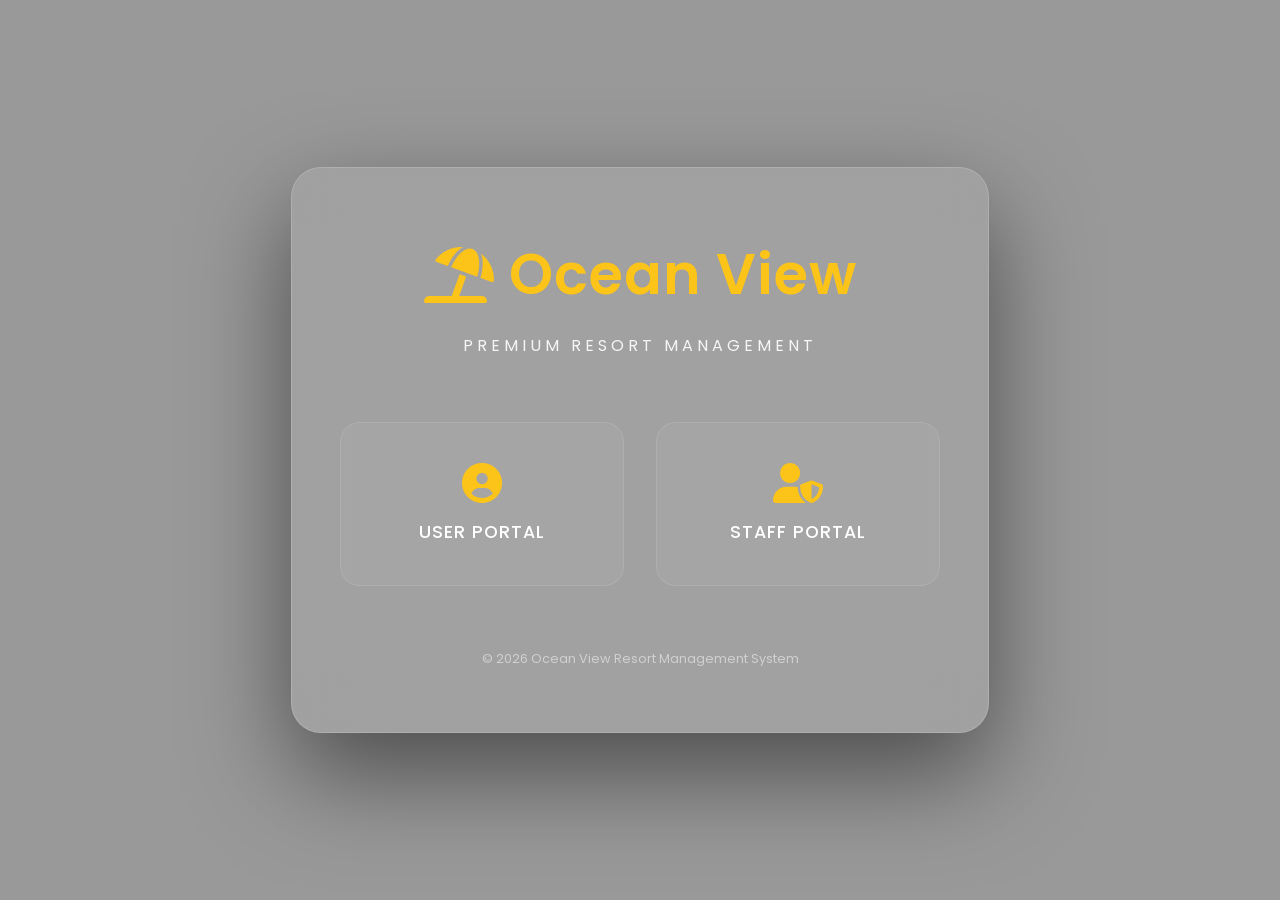
<file: index.html>
<!DOCTYPE html>
<html lang="en">

<head>
    <meta charset="UTF-8">
    <meta name="viewport" content="width=device-width, initial-scale=1.0">
    <title>Gateway - Ocean View Resort</title>
    <link href="https://fonts.googleapis.com/css2?family=Poppins:wght@300;400;500;600&display=swap" rel="stylesheet">
    <link rel="stylesheet" href="https://cdnjs.cloudflare.com/ajax/libs/font-awesome/6.0.0/css/all.min.css">
    <style>
        :root {
            --primary-yellow: #fcc419;
            --glass-bg: rgba(255, 255, 255, 0.08);
            --text-white: #ffffff;
        }

        body {
            margin: 0;
            padding: 0;
            font-family: 'Poppins', sans-serif;
            background: linear-gradient(rgba(0, 0, 0, 0.4), rgba(0, 0, 0, 0.4)),
                url('https://images.unsplash.com/photo-1542314831-068cd1dbfeeb?auto=format&fit=crop&w=1920&q=80');
            background-size: cover;
            background-position: center;
            height: 100vh;
            display: flex;
            align-items: center;
            justify-content: center;
            overflow: hidden;
        }

        .gateway-card {
            background: var(--glass-bg);
            backdrop-filter: blur(25px);
            -webkit-backdrop-filter: blur(25px);
            padding: 4rem 3rem;
            width: 100%;
            max-width: 600px;
            border-radius: 30px;
            border: 1px solid rgba(255, 255, 255, 0.15);
            box-shadow: 0 40px 100px rgba(0, 0, 0, 0.5);
            text-align: center;
            animation: fadeIn 1s ease-out;
        }

        @keyframes fadeIn {
            from {
                opacity: 0;
                transform: scale(0.95);
            }

            to {
                opacity: 1;
                transform: scale(1);
            }
        }

        .logo-container {
            display: flex;
            align-items: center;
            justify-content: center;
            gap: 15px;
            margin-bottom: 1rem;
        }

        .logo-container i {
            font-size: 3.5rem;
            color: var(--primary-yellow);
        }

        .logo-container span {
            font-size: 3.5rem;
            font-weight: 600;
            color: var(--primary-yellow);
            letter-spacing: 1px;
        }

        .subtitle {
            font-size: 1rem;
            color: var(--text-white);
            letter-spacing: 4px;
            opacity: 0.9;
            margin-bottom: 4rem;
            text-transform: uppercase;
        }

        .portal-grid {
            display: grid;
            grid-template-columns: 1fr 1fr;
            gap: 2rem;
        }

        .portal-btn {
            display: flex;
            flex-direction: column;
            align-items: center;
            padding: 2.5rem 1.5rem;
            border-radius: 20px;
            text-decoration: none;
            color: white;
            background: rgba(255, 255, 255, 0.05);
            border: 1px solid rgba(255, 255, 255, 0.1);
            transition: all 0.4s cubic-bezier(0.175, 0.885, 0.32, 1.275);
        }

        .portal-btn i {
            font-size: 2.5rem;
            margin-bottom: 1rem;
            color: var(--primary-yellow);
        }

        .portal-btn span {
            font-weight: 500;
            font-size: 1.1rem;
            letter-spacing: 1px;
        }

        .portal-btn:hover {
            transform: translateY(-10px);
            background: rgba(255, 255, 255, 0.12);
            border-color: var(--primary-yellow);
            box-shadow: 0 20px 40px rgba(0, 0, 0, 0.3);
        }

        .footer {
            margin-top: 4rem;
            font-size: 0.8rem;
            color: rgba(255, 255, 255, 0.5);
        }
    </style>
</head>

<body>
    <div class="gateway-card">
        <div class="logo-container">
            <i class="fas fa-umbrella-beach"></i>
            <span>Ocean View</span>
        </div>
        <div class="subtitle">Premium Resort Management</div>

        <div class="portal-grid">
            <a href="user_login.html" class="portal-btn">
                <i class="fas fa-user-circle"></i>
                <span>USER PORTAL</span>
            </a>
            <a href="staff_login.html" class="portal-btn">
                <i class="fas fa-user-shield"></i>
                <span>STAFF PORTAL</span>
            </a>
        </div>

        <div class="footer">
            &copy; 2026 Ocean View Resort Management System
        </div>
    </div>
</body>

</html>
</file>
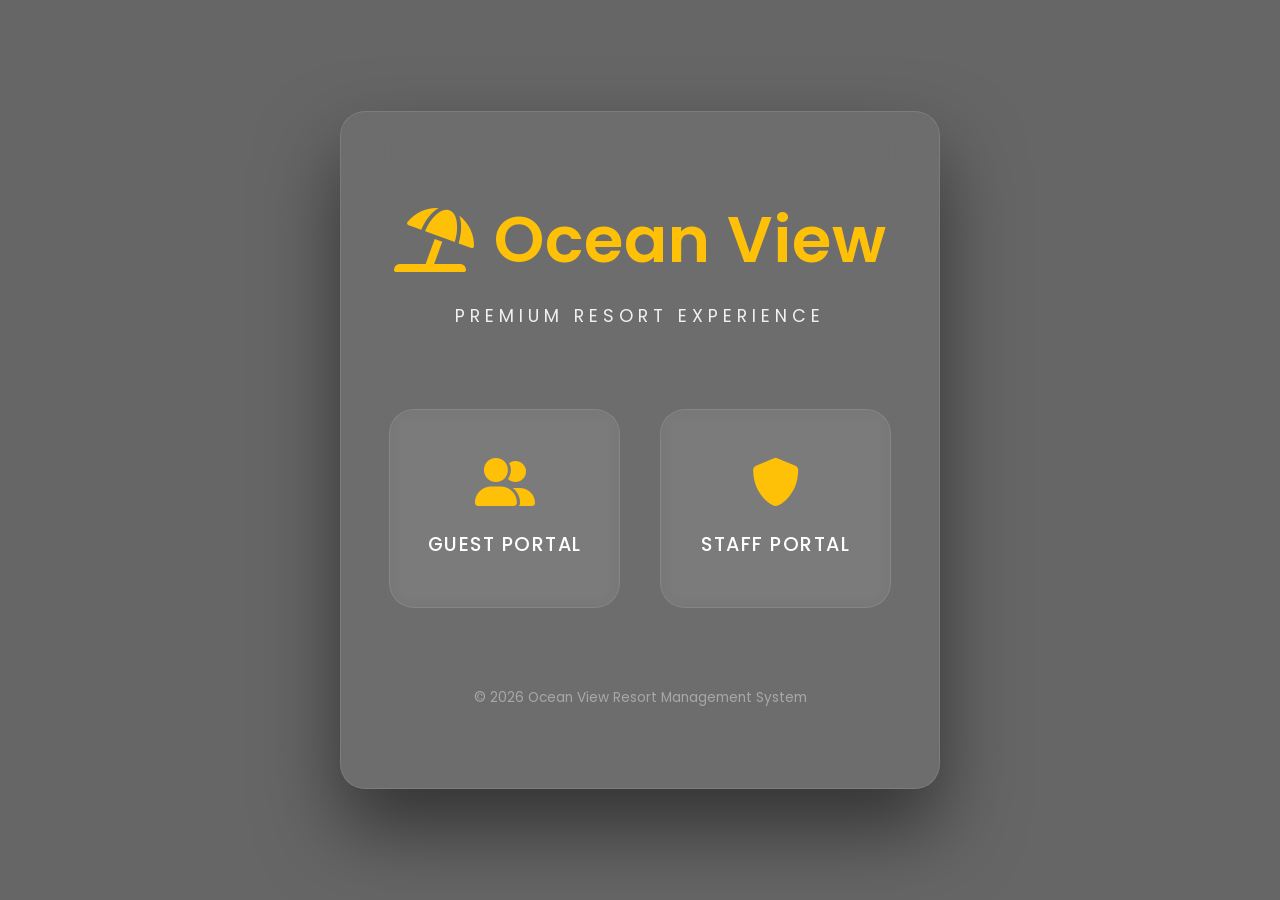
<file: src/main/webapp/index.html>
<!DOCTYPE html>
<html lang="en">

<head>
    <meta charset="UTF-8">
    <meta name="viewport" content="width=device-width, initial-scale=1.0">
    <title>Gateway - Ocean View Resort</title>
    <link href="https://fonts.googleapis.com/css2?family=Poppins:wght@300;400;500;600&display=swap" rel="stylesheet">
    <link rel="stylesheet" href="https://cdnjs.cloudflare.com/ajax/libs/font-awesome/6.0.0/css/all.min.css">
    <link rel="stylesheet" href="css/style.css">
    <style>
        body {
            display: flex;
            align-items: center;
            justify-content: center;
            height: 100vh;
            margin: 0;
            overflow: hidden;
        }

        .gateway-card {
            width: 100%;
            max-width: 600px;
            padding: 5rem 3rem;
            text-align: center;
        }

        .logo-container {
            display: flex;
            align-items: center;
            justify-content: center;
            gap: 20px;
            margin-bottom: 1rem;
        }

        .logo-container i {
            font-size: 4rem;
            color: var(--primary);
        }

        .logo-container span {
            font-size: 4rem;
            font-weight: 600;
            color: var(--primary);
            letter-spacing: 1px;
        }

        .subtitle {
            font-size: 1.1rem;
            color: var(--text-white);
            letter-spacing: 5px;
            opacity: 0.9;
            margin-bottom: 5rem;
            text-transform: uppercase;
        }

        .portal-grid {
            display: grid;
            grid-template-columns: 1fr 1fr;
            gap: 2.5rem;
        }

        .portal-btn {
            display: flex;
            flex-direction: column;
            align-items: center;
            padding: 3rem 1.5rem;
            border-radius: 25px;
            text-decoration: none;
            color: white;
            background: rgba(255, 255, 255, 0.05);
            border: 1px solid rgba(255, 255, 255, 0.1);
            transition: all 0.4s cubic-bezier(0.175, 0.885, 0.32, 1.275);
            backdrop-filter: blur(10px);
        }

        .portal-btn i {
            font-size: 3rem;
            margin-bottom: 1.5rem;
            color: var(--primary);
        }

        .portal-btn span {
            font-weight: 500;
            font-size: 1.2rem;
            letter-spacing: 1.5px;
        }

        .portal-btn:hover {
            transform: translateY(-12px);
            background: rgba(255, 255, 255, 0.1);
            border-color: var(--primary);
            box-shadow: 0 20px 40px rgba(0, 0, 0, 0.4);
        }

        .footer-text {
            margin-top: 5rem;
            font-size: 0.85rem;
            color: rgba(255, 255, 255, 0.4);
        }
    </style>
</head>

<body>
    <div class="glass-card gateway-card">
        <div class="logo-container">
            <i class="fas fa-umbrella-beach"></i>
            <span>Ocean View</span>
        </div>
        <div class="subtitle">PREMIUM RESORT EXPERIENCE</div>

        <div class="portal-grid">
            <a href="user_login.html" class="portal-btn">
                <i class="fas fa-user-friends"></i>
                <span>GUEST PORTAL</span>
            </a>
            <a href="staff_login.html" class="portal-btn">
                <i class="fas fa-shield-alt"></i>
                <span>STAFF PORTAL</span>
            </a>
        </div>

        <div class="footer-text">
            &copy; 2026 Ocean View Resort Management System
        </div>
    </div>
</body>

</html>
</file>
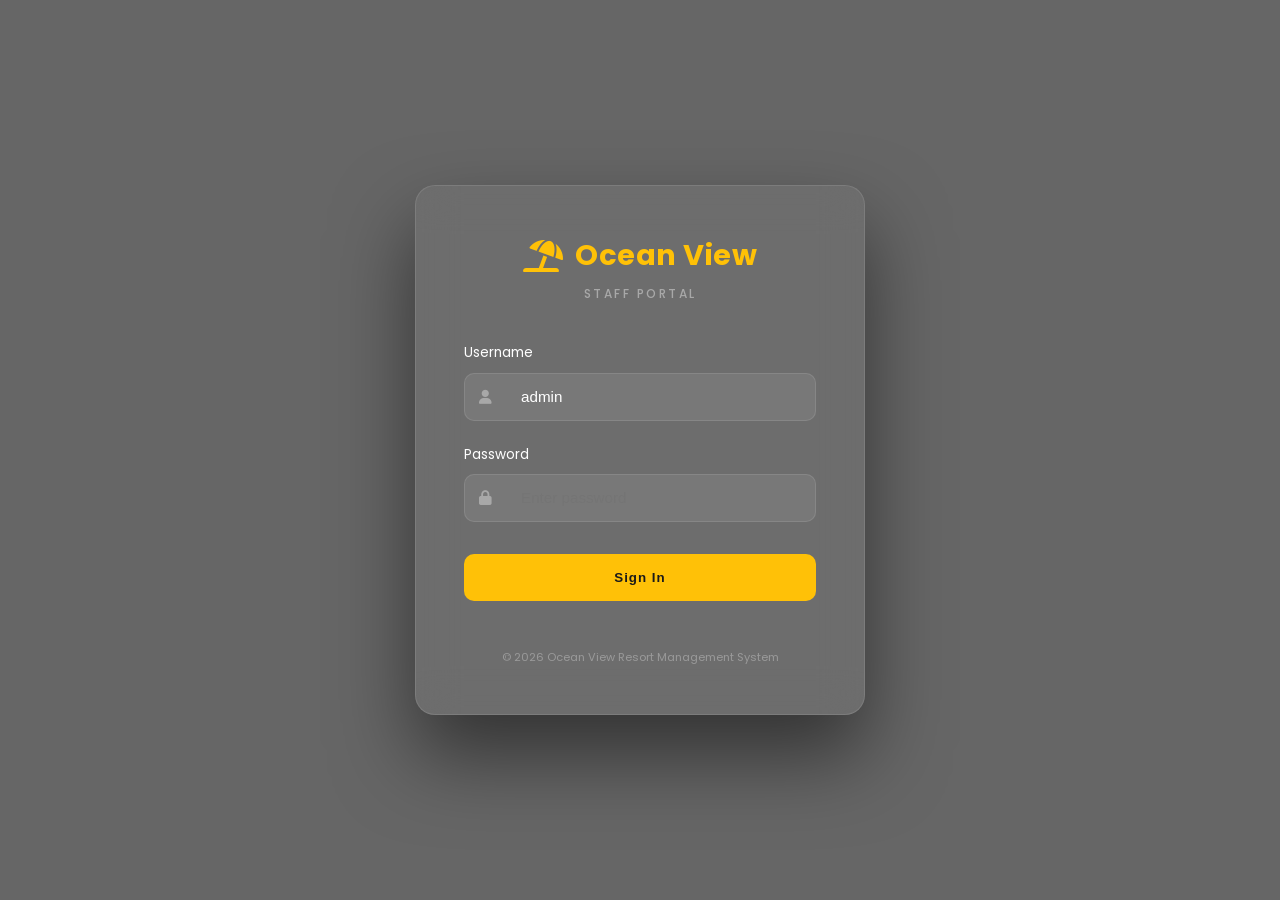
<file: src/main/webapp/login.html>
<!DOCTYPE html>
<html lang="en">

<head>
    <meta charset="UTF-8">
    <meta name="viewport" content="width=device-width, initial-scale=1.0">
    <title>Staff Portal Login - Ocean View Resort</title>
    <link href="https://fonts.googleapis.com/css2?family=Poppins:wght@300;400;500;600&display=swap" rel="stylesheet">
    <link rel="stylesheet" href="https://cdnjs.cloudflare.com/ajax/libs/font-awesome/6.0.0/css/all.min.css">
    <link rel="stylesheet" href="css/style.css">
    <script>window.location.href = 'staff_login.html';</script>
</head>

<body>
    <!-- Redirecting to staff_login.html -->
</body>

</html>
</file>
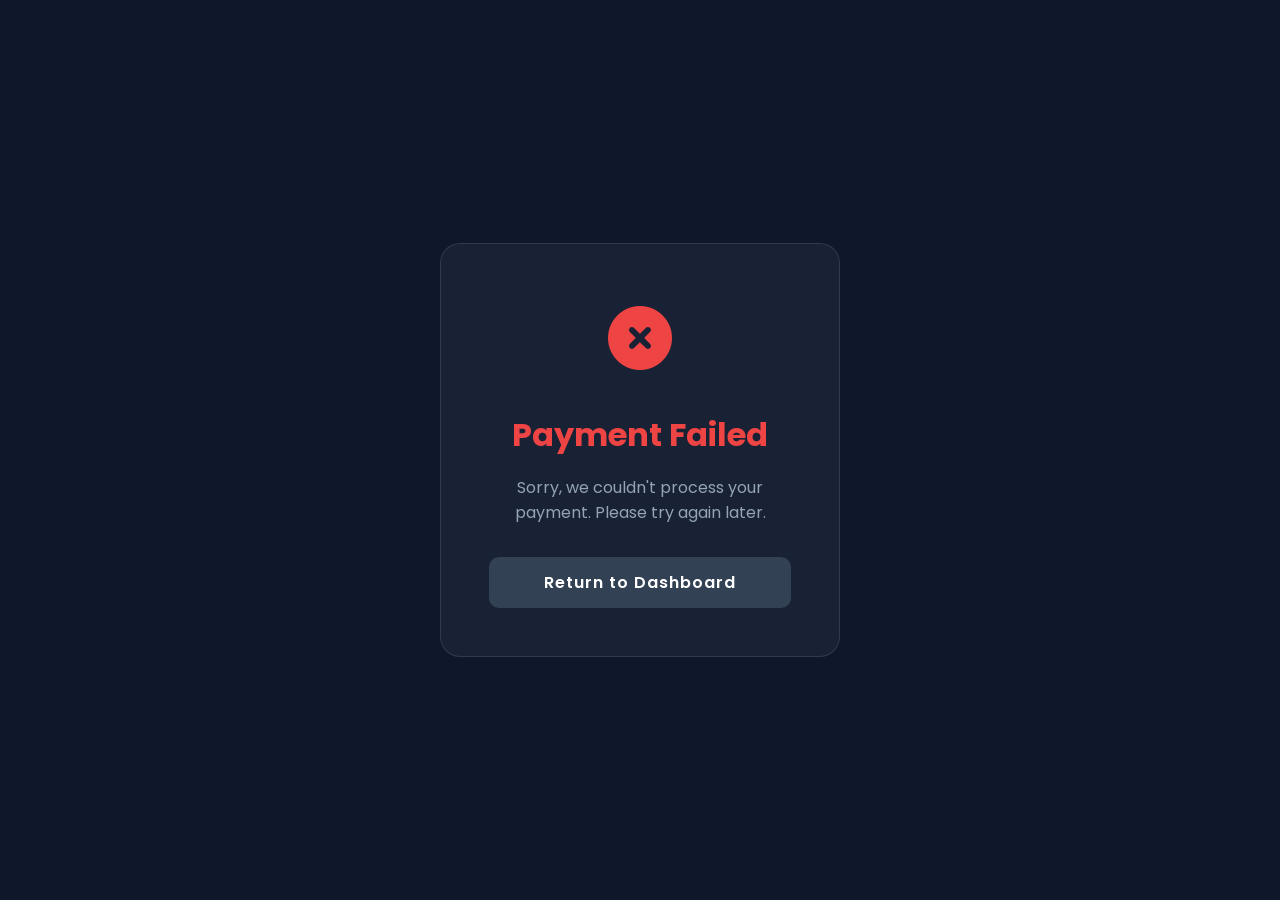
<file: src/main/webapp/payment_error.html>
<!DOCTYPE html>
<html lang="en">

<head>
    <meta charset="UTF-8">
    <meta name="viewport" content="width=device-width, initial-scale=1.0">
    <title>Payment Failed - Ocean View Resort</title>
    <link href="https://fonts.googleapis.com/css2?family=Poppins:wght@300;400;500;600&display=swap" rel="stylesheet">
    <link rel="stylesheet" href="https://cdnjs.cloudflare.com/ajax/libs/font-awesome/6.0.0/css/all.min.css">
    <link rel="stylesheet" href="css/style.css">
    <style>
        body {
            background: #0f172a;
            color: white;
            display: flex;
            align-items: center;
            justify-content: center;
            height: 100vh;
            margin: 0;
            font-family: 'Poppins', sans-serif;
        }

        .error-card {
            background: rgba(30, 41, 59, 0.7);
            padding: 3rem;
            border-radius: 20px;
            text-align: center;
            border: 1px solid rgba(255, 255, 255, 0.1);
            backdrop-filter: blur(10px);
            max-width: 400px;
            width: 90%;
        }

        .icon {
            font-size: 4rem;
            color: #ef4444;
            margin-bottom: 1.5rem;
        }

        h1 {
            margin-bottom: 1rem;
            color: #ef4444;
        }

        p {
            color: #94a3b8;
            margin-bottom: 2rem;
        }

        .btn {
            background: #334155;
            color: white;
            padding: 0.8rem 2rem;
            border-radius: 10px;
            text-decoration: none;
            font-weight: 600;
            transition: 0.3s;
            display: inline-block;
        }

        .btn:hover {
            background: #475569;
        }
    </style>
</head>

<body>
    <div class="error-card">
        <div class="icon"><i class="fas fa-times-circle"></i></div>
        <h1>Payment Failed</h1>
        <p id="errorMessage">Sorry, we couldn't process your payment. Please try again later.</p>
        <div style="display:flex; flex-direction:column; gap:10px;">
            <a href="user_dashboard.html" class="btn">Return to Dashboard</a>
            <a id="simulateBtn" href="#" class="btn"
                style="background:transparent; border:1px solid #475569; font-size:0.8rem;">Simulate Success (Demo)</a>
        </div>
    </div>
    <script>
        const params = new URLSearchParams(window.location.search);
        const billId = params.get('billId');
        if (params.has('msg')) {
            document.getElementById('errorMessage').textContent = params.get('msg');
        }
        if (billId) {
            document.getElementById('simulateBtn').href = `/api/payment/initiate?billId=${billId}&simulate=true`;
        } else {
            document.getElementById('simulateBtn').style.display = 'none';
        }
    </script>
</body>

</html>
</file>
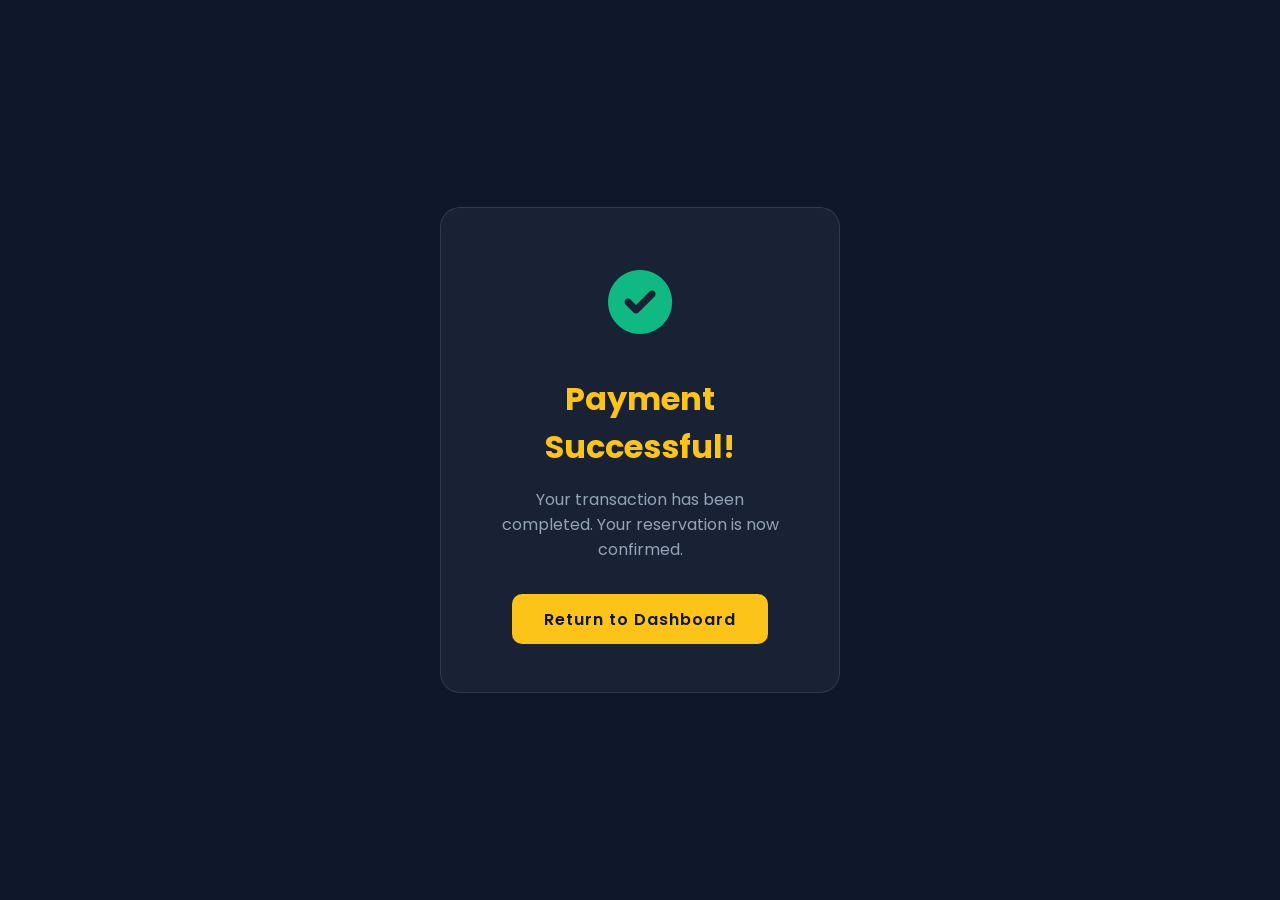
<file: src/main/webapp/payment_success.html>
<!DOCTYPE html>
<html lang="en">

<head>
    <meta charset="UTF-8">
    <meta name="viewport" content="width=device-width, initial-scale=1.0">
    <title>Payment Successful - Ocean View Resort</title>
    <link href="https://fonts.googleapis.com/css2?family=Poppins:wght@300;400;500;600&display=swap" rel="stylesheet">
    <link rel="stylesheet" href="https://cdnjs.cloudflare.com/ajax/libs/font-awesome/6.0.0/css/all.min.css">
    <link rel="stylesheet" href="css/style.css">
    <style>
        body {
            background: #0f172a;
            color: white;
            display: flex;
            align-items: center;
            justify-content: center;
            height: 100vh;
            margin: 0;
            font-family: 'Poppins', sans-serif;
        }

        .success-card {
            background: rgba(30, 41, 59, 0.7);
            padding: 3rem;
            border-radius: 20px;
            text-align: center;
            border: 1px solid rgba(255, 255, 255, 0.1);
            backdrop-filter: blur(10px);
            max-width: 400px;
            width: 90%;
        }

        .icon {
            font-size: 4rem;
            color: #10b981;
            margin-bottom: 1.5rem;
        }

        h1 {
            margin-bottom: 1rem;
            color: #fcc419;
        }

        p {
            color: #94a3b8;
            margin-bottom: 2rem;
        }

        .btn {
            background: #fcc419;
            color: #0f172a;
            padding: 0.8rem 2rem;
            border-radius: 10px;
            text-decoration: none;
            font-weight: 600;
            transition: 0.3s;
            display: inline-block;
        }

        .btn:hover {
            transform: translateY(-2px);
            box-shadow: 0 5px 15px rgba(252, 196, 25, 0.4);
        }
    </style>
</head>

<body>
    <div class="success-card">
        <div class="icon"><i class="fas fa-check-circle"></i></div>
        <h1>Payment Successful!</h1>
        <p>Your transaction has been completed. Your reservation is now confirmed.</p>
        <a href="user_dashboard.html" class="btn">Return to Dashboard</a>
    </div>
</body>

</html>
</file>
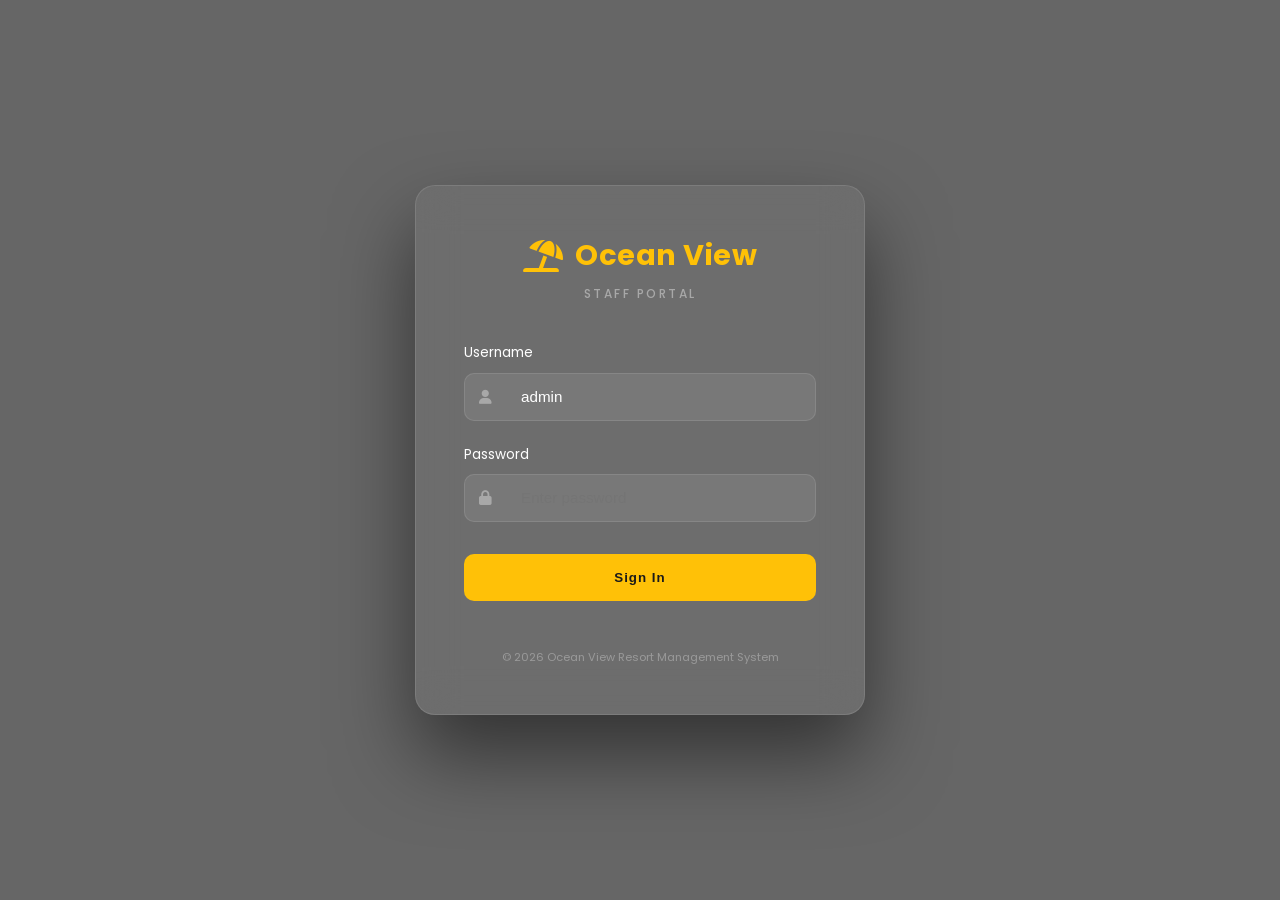
<file: src/main/webapp/staff_login.html>
<!DOCTYPE html>
<html lang="en">

<head>
    <meta charset="UTF-8">
    <meta name="viewport" content="width=device-width, initial-scale=1.0">
    <title>Staff Portal Login - Ocean View Resort</title>
    <link href="https://fonts.googleapis.com/css2?family=Poppins:wght@300;400;500;600&display=swap" rel="stylesheet">
    <link rel="stylesheet" href="https://cdnjs.cloudflare.com/ajax/libs/font-awesome/6.0.0/css/all.min.css">
    <link rel="stylesheet" href="css/style.css">
    <style>
        /* Page layout handled by .auth-page in css/style.css */

        .login-card {
            width: 100%;
            max-width: 420px;
            padding: 4rem 3rem;
            text-align: center;
        }

        .logo-container {
            display: flex;
            align-items: center;
            justify-content: center;
            gap: 15px;
            margin-bottom: 0.5rem;
        }

        .logo-container i {
            font-size: 2.5rem;
            color: var(--primary);
        }

        .logo-container span {
            font-size: 2.5rem;
            font-weight: 600;
            color: var(--primary);
            letter-spacing: 0.5px;
        }

        .subtitle {
            font-size: 0.85rem;
            color: var(--text-white);
            letter-spacing: 3px;
            opacity: 0.8;
            margin-bottom: 3.5rem;
            text-transform: uppercase;
        }

        .form-group {
            margin-bottom: 2rem;
            text-align: left;
        }

        .form-group label {
            display: block;
            margin-bottom: 0.8rem;
            font-size: 0.95rem;
            font-weight: 500;
            color: var(--text-white);
        }

        .input-wrapper {
            position: relative;
        }

        .input-wrapper i {
            position: absolute;
            left: 18px;
            top: 50%;
            transform: translateY(-50%);
            color: rgba(255, 255, 255, 0.5);
            font-size: 1.1rem;
        }

        input {
            padding-left: 3.5rem !important;
        }

        .footer-text {
            margin-top: 3.5rem;
            font-size: 0.8rem;
            color: rgba(255, 255, 255, 0.4);
        }

        .error-msg {
            color: #ff6b6b;
            font-size: 0.9rem;
            margin-top: 1.5rem;
            display: none;
        }
    </style>

</head>

<body class="auth-page">
    <div class="glass-card login-card"
        style="max-width: 450px; background: rgba(255, 255, 255, 0.05); backdrop-filter: blur(20px); border: 1px solid rgba(255, 255, 255, 0.1); border-radius: 20px; padding: 3rem;">
        <div class="logo-container"
            style="display: flex; align-items: center; justify-content: center; gap: 12px; margin-bottom: 0.5rem;">
            <i class="fas fa-umbrella-beach" style="font-size: 2rem; color: #FFC107;"></i>
            <span style="font-size: 1.8rem; font-weight: 700; color: #FFC107; letter-spacing: 0.5px;">Ocean View</span>
        </div>
        <div class="subtitle"
            style="font-size: 0.75rem; color: rgba(255, 255, 255, 0.5); letter-spacing: 2.5px; margin-bottom: 2.5rem; font-weight: 500;">
            STAFF PORTAL</div>

        <form id="loginForm">
            <div class="form-group" style="margin-bottom: 1.5rem; text-align: left;">
                <label
                    style="display: block; font-size: 0.85rem; font-weight: 400; color: white; margin-bottom: 0.6rem;">Username</label>
                <div class="input-wrapper" style="position: relative;">
                    <i class="fas fa-user"
                        style="position: absolute; left: 15px; top: 50%; transform: translateY(-50%); color: rgba(255,255,255,0.4); font-size: 0.9rem;"></i>
                    <input type="text" id="username" placeholder="admin" value="admin" required
                        style="width: 100%; padding: 0.9rem 1rem 0.9rem 2.8rem; background: rgba(255,255,255,0.08); border: 1px solid rgba(255,255,255,0.1); border-radius: 10px; color: white;">
                </div>
            </div>
            <div class="form-group" style="margin-bottom: 2rem; text-align: left;">
                <label
                    style="display: block; font-size: 0.85rem; font-weight: 400; color: white; margin-bottom: 0.6rem;">Password</label>
                <div class="input-wrapper" style="position: relative;">
                    <i class="fas fa-lock"
                        style="position: absolute; left: 15px; top: 50%; transform: translateY(-50%); color: rgba(255,255,255,0.4); font-size: 0.9rem;"></i>
                    <input type="password" id="password" placeholder="Enter password" required
                        style="width: 100%; padding: 0.9rem 1rem 0.9rem 2.8rem; background: rgba(255,255,255,0.08); border: 1px solid rgba(255,255,255,0.1); border-radius: 10px; color: white;">
                </div>
            </div>
            <div class="error-msg" id="errorMsg"
                style="color: #ff4757; font-size: 0.85rem; margin-bottom: 1rem; display: none;"></div>
            <button type="submit" class="btn btn-primary"
                style="width: 100%; padding: 1rem; background: #FFC107; color: #1a1a1a; border: none; border-radius: 10px; font-weight: 600; cursor: pointer;">Sign
                In</button>
        </form>

        <div class="footer-text" style="margin-top: 3rem; font-size: 0.7rem; color: rgba(255, 255, 255, 0.3);">
            &copy; 2026 Ocean View Resort Management System
        </div>
    </div>

    <script>
        document.getElementById('loginForm').addEventListener('submit', async (e) => {
            e.preventDefault();
            const username = document.getElementById('username').value;
            const password = document.getElementById('password').value;
            const errorMsg = document.getElementById('errorMsg');
            errorMsg.style.display = 'none';

            try {
                const response = await fetch('api/auth/login', {
                    method: 'POST',
                    headers: { 'Content-Type': 'application/x-www-form-urlencoded' },
                    body: `username=${encodeURIComponent(username)}&password=${encodeURIComponent(password)}`
                });
                const data = await response.json();
                if (data.success) {
                    window.location.href = 'dashboard.html';
                } else {
                    errorMsg.textContent = data.message || 'Login failed.';
                    errorMsg.style.display = 'block';
                }
            } catch (err) {
                errorMsg.textContent = 'Server connection failed.';
                errorMsg.style.display = 'block';
            }
        });
    </script>
</body>

</html>
</file>
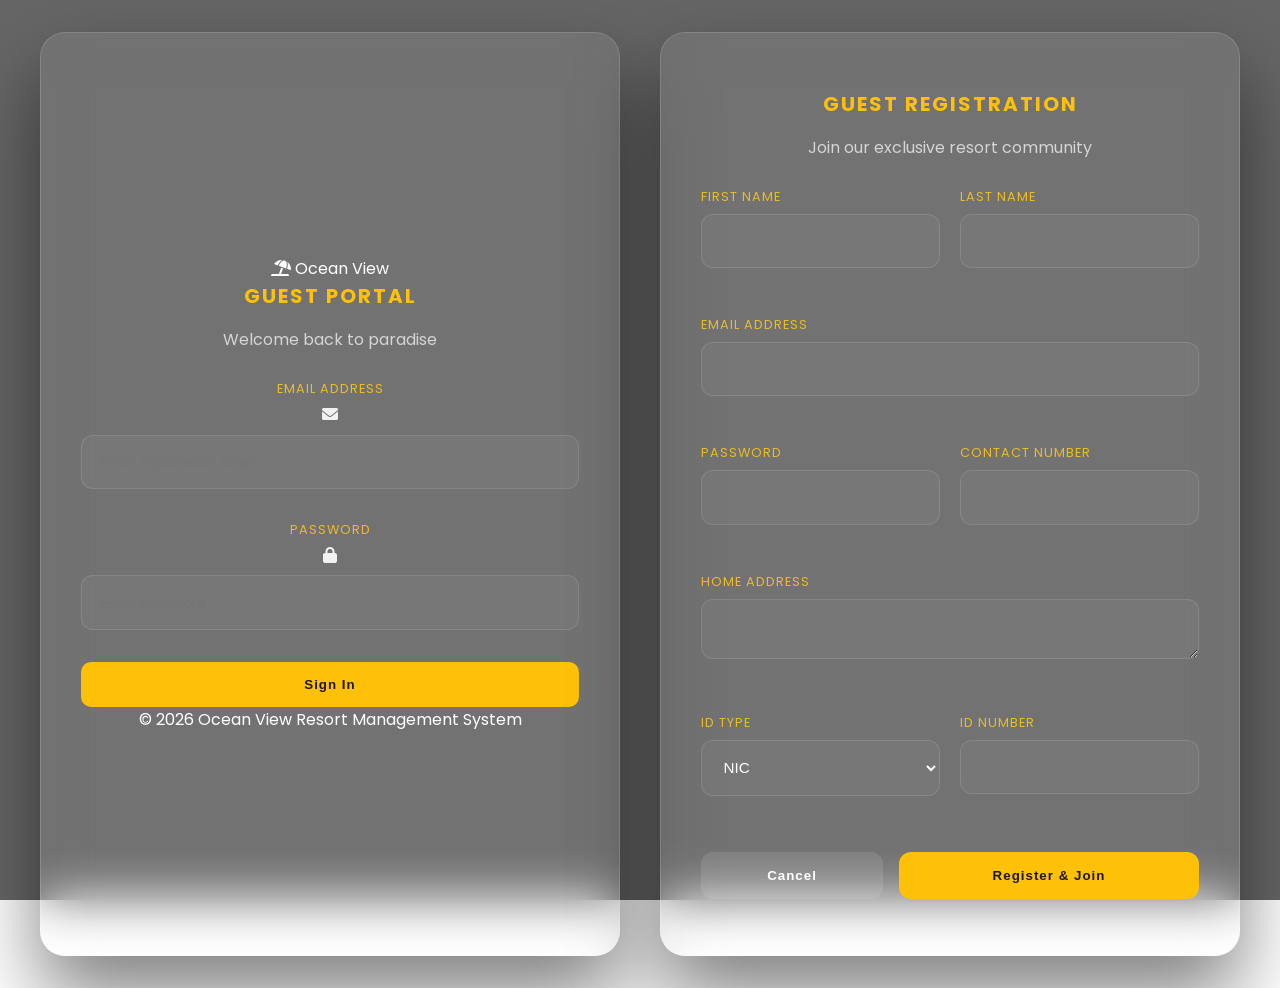
<file: src/main/webapp/user_login.html>
<!DOCTYPE html>
<html lang="en">

<head>
    <meta charset="UTF-8">
    <meta name="viewport" content="width=device-width, initial-scale=1.0">
    <title>Guest Portal - Ocean View Resort</title>
    <link href="https://fonts.googleapis.com/css2?family=Poppins:wght@300;400;500;600&display=swap" rel="stylesheet">
    <link rel="stylesheet" href="https://cdnjs.cloudflare.com/ajax/libs/font-awesome/6.0.0/css/all.min.css">
    <link rel="stylesheet" href="css/style.css">
</head>

<body class="auth-page">
    <div class="auth-container">
        <!-- Login Panel (Left) -->
        <div class="auth-left">
            <div class="glass-card auth-card">
                <div class="logo-container">
                    <i class="fas fa-umbrella-beach"></i>
                    <span>Ocean View</span>
                </div>
                <h2>Guest Portal</h2>
                <p class="subtitle">Welcome back to paradise</p>

                <form id="loginForm">
                    <div class="form-group">
                        <span class="label-small">Email Address</span>
                        <div class="input-wrapper">
                            <i class="fas fa-envelope"></i>
                            <input type="email" id="email" placeholder="Enter registration email" required>
                        </div>
                    </div>
                    <div class="form-group">
                        <span class="label-small">Password</span>
                        <div class="input-wrapper">
                            <i class="fas fa-lock"></i>
                            <input type="password" id="password" placeholder="Enter password" required>
                        </div>
                    </div>
                    <div class="error-msg" id="loginError"></div>
                    <button type="submit" class="btn btn-primary full">Sign In</button>
                </form>

                <div class="footer-text">
                    &copy; 2026 Ocean View Resort Management System
                </div>
            </div>
        </div>

        <!-- Registration Panel (Right) -->
        <div class="auth-right">
            <div class="glass-card auth-card" style="text-align: left;">
                <h2 style="text-align: center;">Guest Registration</h2>
                <p class="subtitle" style="text-align: center;">Join our exclusive resort community</p>

                <form id="registerForm">
                    <div class="form-grid">
                        <div class="form-group">
                            <span class="label-small">First Name</span>
                            <input type="text" id="regFirst" required>
                        </div>
                        <div class="form-group">
                            <span class="label-small">Last Name</span>
                            <input type="text" id="regLast" required>
                        </div>
                        <div class="form-group full-w">
                            <span class="label-small">Email Address</span>
                            <input type="email" id="regEmail" required>
                        </div>
                        <div class="form-group">
                            <span class="label-small">Password</span>
                            <input type="password" id="regPass" required>
                        </div>
                        <div class="form-group">
                            <span class="label-small">Contact Number</span>
                            <input type="text" id="regPhone" required>
                        </div>
                        <div class="form-group full-w">
                            <span class="label-small">Home Address</span>
                            <textarea id="regAddr" required style="height: 60px;"></textarea>
                        </div>
                        <div class="form-group">
                            <span class="label-small">ID Type</span>
                            <select id="regIdType">
                                <option value="NIC">NIC</option>
                                <option value="PASSPORT">Passport</option>
                            </select>
                        </div>
                        <div class="form-group">
                            <span class="label-small">ID Number</span>
                            <input type="text" id="regIdNum" required>
                        </div>
                    </div>
                    <div style="display: flex; gap: 1rem; margin-top: 1.5rem;">
                        <button type="button" class="btn"
                            style="background: rgba(255,255,255,0.1); color: white; flex: 1;"
                            onclick="window.location.href='index.html'">Cancel</button>
                        <button type="submit" class="btn btn-primary" style="flex: 2;">Register & Join</button>
                    </div>
                </form>
            </div>
        </div>
    </div>

    <script>
        document.getElementById('loginForm').addEventListener('submit', async (e) => {
            e.preventDefault();
            const email = document.getElementById('email').value;
            const password = document.getElementById('password').value;
            const errorMsg = document.getElementById('loginError');
            errorMsg.style.display = 'none';

            try {
                const response = await fetch('api/auth/guest-login', {
                    method: 'POST',
                    headers: { 'Content-Type': 'application/x-www-form-urlencoded' },
                    body: `email=${encodeURIComponent(email)}&password=${encodeURIComponent(password)}`
                });
                const data = await response.json();
                if (data.success) {
                    window.location.href = 'user_dashboard.html';
                } else {
                    errorMsg.textContent = data.message || 'Login failed.';
                    errorMsg.style.display = 'block';
                }
            } catch (err) {
                errorMsg.textContent = 'Server connection failed.';
                errorMsg.style.display = 'block';
            }
        });

        document.getElementById('registerForm').addEventListener('submit', async (e) => {
            e.preventDefault();
            const formData = new URLSearchParams();
            formData.append('firstName', document.getElementById('regFirst').value);
            formData.append('lastName', document.getElementById('regLast').value);
            formData.append('email', document.getElementById('regEmail').value);
            formData.append('password', document.getElementById('regPass').value);
            formData.append('contactNumber', document.getElementById('regPhone').value);
            formData.append('address', document.getElementById('regAddr').value);
            formData.append('idType', document.getElementById('regIdType').value);
            formData.append('idNumber', document.getElementById('regIdNum').value);
            formData.append('nationality', 'Guest');

            try {
                const response = await fetch('api/guests', {
                    method: 'POST',
                    headers: { 'Content-Type': 'application/x-www-form-urlencoded' },
                    body: formData
                });
                const data = await response.json();
                if (data.success) {
                    alert('Registration Successful! Welcome to Ocean View.');
                    window.location.href = 'user_dashboard.html';
                } else {
                    alert('Error: ' + data.message);
                }
            } catch (err) {
                alert('Registration failed.');
            }
        });
    </script>
</body>

</html>
</file>
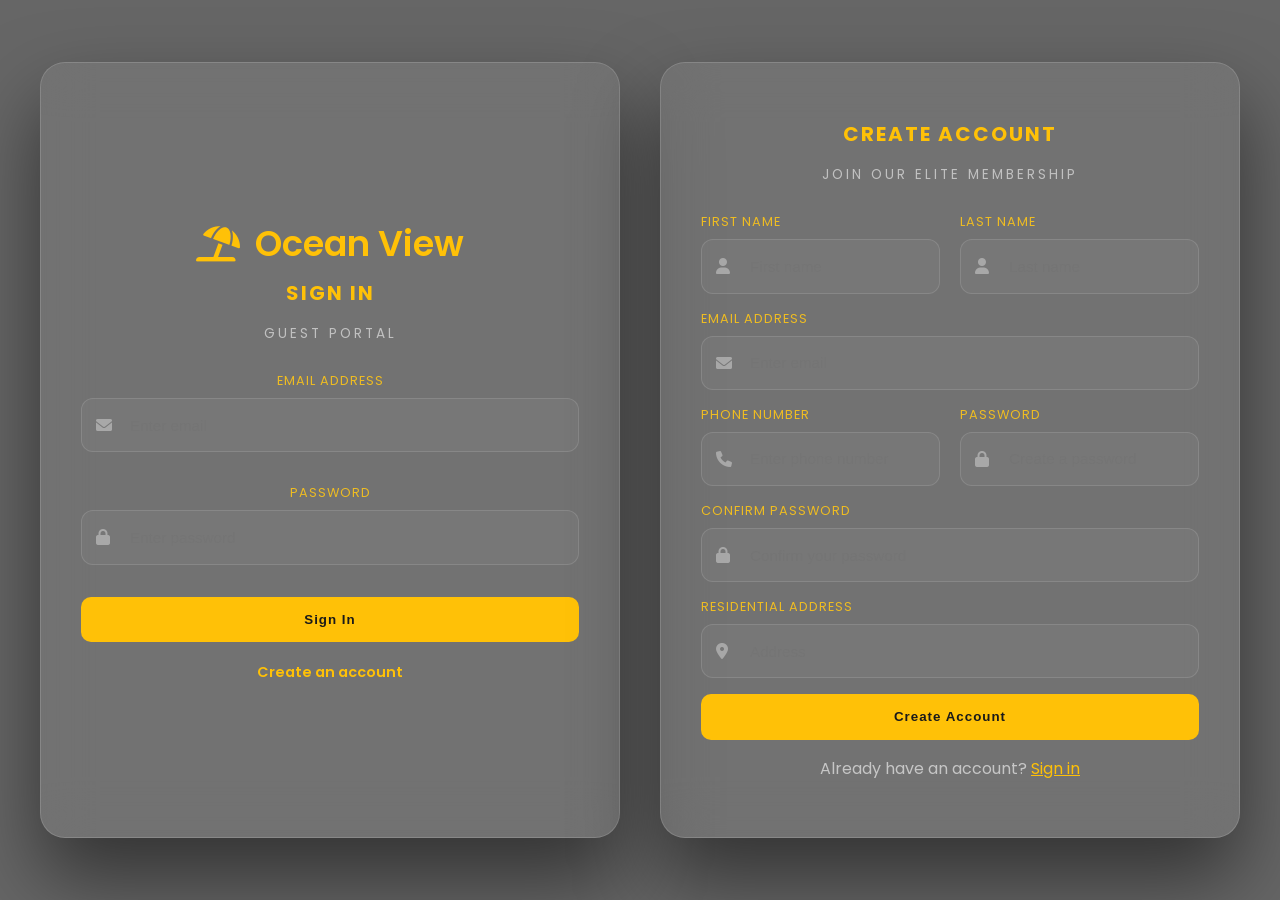
<file: src/main/webapp/user_register.html>
<!DOCTYPE html>
<html lang="en">

<head>
    <meta charset="UTF-8">
    <meta name="viewport" content="width=device-width, initial-scale=1.0">
    <title>Guest Registration - Ocean View Resort</title>
    <link href="https://fonts.googleapis.com/css2?family=Poppins:wght@300;400;500;600&display=swap" rel="stylesheet">
    <link rel="stylesheet" href="https://cdnjs.cloudflare.com/ajax/libs/font-awesome/6.0.0/css/all.min.css">
    <link rel="stylesheet" href="css/style.css">
    <style>
        /* Page layout handled by .auth-page in css/style.css */

        .register-card {
            width: 100%;
            max-width: 650px;
            padding: 4rem 3rem;
            text-align: center;
        }

        .logo-container {
            display: flex;
            align-items: center;
            justify-content: center;
            gap: 15px;
            margin-bottom: 0.5rem;
        }

        .logo-container i {
            font-size: 2.2rem;
            color: var(--primary);
        }

        .logo-container span {
            font-size: 2.2rem;
            font-weight: 600;
            color: var(--primary);
        }

        .subtitle {
            font-size: 0.85rem;
            color: var(--text-white);
            letter-spacing: 3px;
            opacity: 0.8;
            margin-bottom: 3.5rem;
            text-transform: uppercase;
        }

        .form-grid {
            display: grid;
            grid-template-columns: 1fr 1fr;
            gap: 1.5rem;
            text-align: left;
        }

        .full-w {
            grid-column: span 2;
        }

        label {
            display: block;
            margin-bottom: 0.6rem;
            font-size: 0.9rem;
            color: var(--text-muted);
        }

        .input-wrapper {
            position: relative;
        }

        .input-wrapper i {
            position: absolute;
            left: 15px;
            top: 50%;
            transform: translateY(-50%);
            color: rgba(255, 255, 255, 0.4);
        }

        input {
            padding-left: 3rem !important;
        }

        .links {
            margin-top: 2.5rem;
            font-size: 0.9rem;
            color: var(--text-muted);
        }

        .links a {
            color: var(--primary);
            text-decoration: none;
            font-weight: 600;
        }

        .error-msg {
            color: #ff6b6b;
            font-size: 0.9rem;
            margin-top: 1.5rem;
            display: none;
        }
    </style>
    </head>

    <body class="auth-page">
        <div class="auth-container">
            <div class="auth-left">
                <div class="glass-card auth-card">
                    <div class="logo-container">
                        <i class="fas fa-umbrella-beach"></i>
                        <span>Ocean View</span>
                    </div>
                    <h2>SIGN IN</h2>
                    <div class="subtitle">GUEST PORTAL</div>

                    <form id="loginFormLeft">
                        <div class="form-group">
                            <label class="label-small">Email Address</label>
                            <div class="input-wrapper">
                                <i class="fas fa-envelope"></i>
                                <input type="email" id="loginEmail" placeholder="Enter email" required>
                            </div>
                        </div>
                        <div class="form-group">
                            <label class="label-small">Password</label>
                            <div class="input-wrapper">
                                <i class="fas fa-lock"></i>
                                <input type="password" id="loginPass" placeholder="Enter password" required>
                            </div>
                        </div>
                        <button type="submit" class="btn btn-primary full">Sign In</button>
                        <div style="height:12px"></div>
                        <div class="links" style="text-align:center; margin-top:0.5rem;">
                            <a href="#" onclick="document.getElementById('regFormRight').scrollIntoView(); return false;" style="color:var(--primary);">Create an account</a>
                        </div>
                    </form>
                </div>
            </div>

            <div class="auth-right">
                <div class="glass-card auth-card">
                    <h2>CREATE ACCOUNT</h2>
                    <div class="subtitle">Join Our Elite Membership</div>
                    <form id="regFormRight">
                        <div class="form-grid">
                            <div>
                                <label class="label-small">First Name</label>
                                <div class="input-wrapper"><i class="fas fa-user"></i><input type="text" id="firstName" placeholder="First name" required></div>
                            </div>
                            <div>
                                <label class="label-small">Last Name</label>
                                <div class="input-wrapper"><i class="fas fa-user"></i><input type="text" id="lastName" placeholder="Last name" required></div>
                            </div>
                            <div class="full-w">
                                <label class="label-small">Email Address</label>
                                <div class="input-wrapper"><i class="fas fa-envelope"></i><input type="email" id="email" placeholder="Enter email" required></div>
                            </div>
                            <div>
                                <label class="label-small">Phone Number</label>
                                <div class="input-wrapper"><i class="fas fa-phone"></i><input type="text" id="contactNumber" placeholder="Enter phone number" required></div>
                            </div>
                            <div>
                                <label class="label-small">Password</label>
                                <div class="input-wrapper"><i class="fas fa-lock"></i><input type="password" id="password" placeholder="Create a password" required></div>
                            </div>
                            <div class="full-w">
                                <label class="label-small">Confirm Password</label>
                                <div class="input-wrapper"><i class="fas fa-lock"></i><input type="password" id="confirmPassword" placeholder="Confirm your password" required></div>
                            </div>
                            <div class="full-w">
                                <label class="label-small">Residential Address</label>
                                <div class="input-wrapper"><i class="fas fa-map-marker-alt"></i><input type="text" id="address" placeholder="Address" required></div>
                            </div>
                        </div>

                        <button type="submit" class="btn btn-primary full" style="margin-top:1rem;">Create Account</button>
                        <div class="error-msg" id="regErrorRight"></div>
                    </form>

                    <div style="margin-top:1rem; text-align:center; color:rgba(255,255,255,0.6);">Already have an account? <a href="user_login.html" style="color:var(--primary);">Sign in</a></div>
                </div>
            </div>
        </div>

        <script>
            // Left sign-in handler
            document.getElementById('loginFormLeft').addEventListener('submit', async (e) => {
                e.preventDefault();
                const email = document.getElementById('loginEmail').value;
                const password = document.getElementById('loginPass').value;
                try {
                    const response = await fetch('api/auth/guest-login', {
                        method: 'POST',
                        headers: { 'Content-Type': 'application/x-www-form-urlencoded' },
                        body: `email=${encodeURIComponent(email)}&password=${encodeURIComponent(password)}`
                    });
                    const data = await response.json();
                    if (data.success) {
                        window.location.href = 'user_dashboard.html';
                    } else {
                        alert(data.message || 'Login failed.');
                    }
                } catch (err) {
                    alert('Server connection failed.');
                }
            });

            // Right registration handler
            document.getElementById('regFormRight').addEventListener('submit', async (e) => {
                e.preventDefault();
                const err = document.getElementById('regErrorRight');
                err.style.display = 'none';
                const pw = document.getElementById('password').value;
                const cpw = document.getElementById('confirmPassword').value;
                if (pw !== cpw) { err.textContent = 'Passwords do not match.'; err.style.display = 'block'; return; }

                const formData = new URLSearchParams();
                formData.append('firstName', document.getElementById('firstName').value);
                formData.append('lastName', document.getElementById('lastName').value);
                formData.append('email', document.getElementById('email').value);
                formData.append('password', pw);
                formData.append('contactNumber', document.getElementById('contactNumber').value);
                formData.append('address', document.getElementById('address').value);
                formData.append('idType', 'NIC');
                formData.append('idNumber', '');
                formData.append('nationality', '');

                try {
                    const response = await fetch('api/guests', {
                        method: 'POST',
                        headers: { 'Content-Type': 'application/x-www-form-urlencoded' },
                        body: formData
                    });
                    const data = await response.json();
                    if (data.success) {
                        alert('Registration successful!');
                        window.location.href = 'user_login.html';
                    } else {
                        err.textContent = data.message || 'Registration failed.';
                        err.style.display = 'block';
                    }
                } catch (errx) {
                    err.textContent = 'Server connection failed.';
                    err.style.display = 'block';
                }
            });
        </script>
    </body>

</html>
</file>
<file: src/main/webapp/css/style.css>
:root {
    --primary: #FFC107;
    --primary-rgb: 255, 193, 7;
    --secondary: #000428;
    --accent: #FFC107;
    --text-white: #ffffff;
    --text-muted: rgba(255, 255, 255, 0.6);
    --glass-bg: rgba(255, 255, 255, 0.05);
    --glass-border: 1px solid rgba(255, 255, 255, 0.1);
    --glass-blur: blur(20px);
    --sidebar-width: 280px;
    --card-bg: rgba(0, 0, 0, 0.4);
}

* {
    margin: 0;
    padding: 0;
    box-sizing: border-box;
}

body {
    font-family: 'Poppins', sans-serif;
    color: var(--text-white);
    background: linear-gradient(rgba(0, 0, 0, 0.6), rgba(0, 0, 0, 0.6)),
        url('https://images.unsplash.com/photo-1571896349842-33c89424de2d?auto=format&fit=crop&w=1920&q=80');
    background-size: cover;
    background-position: center;
    background-attachment: fixed;
    min-height: 100vh;
    overflow-x: hidden;
}

/* ── SHARED GLASS CLASSES ────────────────────────────────────────────────── */

.glass-card {
    background: var(--glass-bg);
    backdrop-filter: var(--glass-blur);
    -webkit-backdrop-filter: var(--glass-blur);
    border: var(--glass-border);
    border-radius: 25px;
    box-shadow: 0 40px 80px rgba(0, 0, 0, 0.5);
}

.glass-panel {
    background: rgba(0, 0, 0, 0.4);
    backdrop-filter: blur(15px);
    -webkit-backdrop-filter: blur(15px);
    border: 1px solid rgba(255, 255, 255, 0.1);
    border-radius: 20px;
}

/* ── DASHBOARD LAYOUT ───────────────────────────────────────────────────── */

.dashboard-container {
    display: flex;
    min-height: 100vh;
}

/* ── SIDEBAR ───────────────────────────────────────────────────────────── */

.sidebar {
    width: var(--sidebar-width);
    background: rgba(255, 255, 255, 0.03);
    backdrop-filter: blur(40px);
    -webkit-backdrop-filter: blur(40px);
    border-right: 1px solid rgba(255, 255, 255, 0.1);
    color: white;
    display: flex;
    flex-direction: column;
    position: fixed;
    height: 100vh;
    z-index: 100;
}

.sidebar-header {
    padding: 2.5rem;
    display: flex;
    align-items: center;
    gap: 1rem;
    font-size: 1.4rem;
    font-weight: 600;
    color: var(--primary);
    border-bottom: 1px solid rgba(255, 255, 255, 0.05);
}

.nav-menu {
    flex: 1;
    padding: 2rem 0;
}

.nav-link {
    display: flex;
    align-items: center;
    gap: 1.2rem;
    padding: 1.2rem 2.5rem;
    color: rgba(255, 255, 255, 0.5);
    text-decoration: none;
    transition: all 0.3s ease;
    border-left: 4px solid transparent;
}

.nav-link i {
    font-size: 1.1rem;
}

.nav-link:hover,
.nav-link.active {
    color: var(--primary);
    background: rgba(var(--primary-rgb), 0.08);
    border-left-color: var(--primary);
}

.sidebar-footer {
    padding: 2rem;
    background: rgba(0, 0, 0, 0.2);
    display: flex;
    align-items: center;
    justify-content: space-between;
}

/* ── MAIN CONTENT ───────────────────────────────────────────────────────── */

.main-content {
    flex: 1;
    margin-left: var(--sidebar-width);
    padding: 2.5rem;
}

.content-header {
    display: flex;
    align-items: center;
    justify-content: space-between;
    margin-bottom: 3rem;
}

.content-header h1 {
    font-size: 2rem;
    font-weight: 600;
    color: var(--text-white);
}

/* ── STATS CARDS ────────────────────────────────────────────────────────── */

.stats-grid {
    display: grid;
    grid-template-columns: repeat(auto-fit, minmax(260px, 1fr));
    gap: 2rem;
    margin-bottom: 3rem;
}

.stat-card {
    background: rgba(255, 255, 255, 0.05);
    backdrop-filter: blur(10px);
    padding: 2rem;
    border-radius: 20px;
    display: flex;
    align-items: center;
    gap: 1.5rem;
    border: 1px solid rgba(255, 255, 255, 0.1);
    transition: all 0.3s ease;
}

.stat-card:hover {
    transform: translateY(-5px);
    border-color: var(--primary);
    background: rgba(255, 255, 255, 0.08);
}

.stat-card i {
    width: 50px;
    height: 50px;
    background: rgba(var(--primary-rgb), 0.15);
    border-radius: 12px;
    display: flex;
    align-items: center;
    justify-content: center;
    font-size: 1.4rem;
    color: var(--primary);
}

.stat-info .label {
    font-size: 0.8rem;
    color: var(--text-muted);
    font-weight: 400;
}

.stat-info .value {
    display: block;
    font-size: 1.6rem;
    font-weight: 600;
    color: white;
    margin-top: 2px;
}

/* ── TABLES ────────────────────────────────────────────────── */

.card {
    background: rgba(0, 0, 0, 0.4);
    backdrop-filter: blur(20px);
    border-radius: 25px;
    padding: 2rem;
    border: 1px solid rgba(255, 255, 255, 0.1);
    box-shadow: 0 30px 60px rgba(0, 0, 0, 0.3);
}

.data-table {
    width: 100%;
    border-collapse: collapse;
}

.data-table th {
    text-align: left;
    padding: 1.2rem;
    font-size: 0.85rem;
    color: var(--primary);
    border-bottom: 1px solid rgba(255, 255, 255, 0.1);
    text-transform: uppercase;
    letter-spacing: 1.5px;
}

.data-table td {
    padding: 1.2rem;
    font-size: 0.95rem;
    border-bottom: 1px solid rgba(255, 255, 255, 0.05);
    color: rgba(255, 255, 255, 0.9);
}

.status-badge {
    padding: 6px 14px;
    border-radius: 8px;
    font-size: 0.7rem;
    font-weight: 600;
    text-transform: uppercase;
    letter-spacing: 0.5px;
}

.status-pending {
    background: rgba(255, 193, 7, 0.15);
    color: #FFC107;
    border: 1px solid rgba(255, 193, 7, 0.3);
}

.status-confirmed {
    background: rgba(46, 213, 115, 0.15);
    color: #2ed573;
    border: 1px solid rgba(46, 213, 115, 0.3);
}

.status-cancelled,
.status-occupied {
    background: rgba(255, 71, 87, 0.15);
    color: #ff4757;
    border: 1px solid rgba(255, 71, 87, 0.3);
}

.status-checked_out {
    background: rgba(164, 176, 190, 0.15);
    color: #a4b0be;
    border: 1px solid rgba(164, 176, 190, 0.3);
}

/* ── FORMS & BUTTONS ────────────────────────────────────────────────────── */

input,
select,
textarea {
    width: 100%;
    padding: 1.1rem;
    border-radius: 12px;
    border: 1px solid rgba(255, 255, 255, 0.12);
    background: rgba(255, 255, 255, 0.04);
    color: white;
    outline: none;
    transition: all 0.3s ease;
    font-size: 0.95rem;
}

option {
    background: #1a1a1a;
    color: white;
}

.input-wrapper {
    position: relative;
    display: flex;
    flex-direction: column;
    align-items: center;
    /* Center icon above input to match premium image */
    margin-top: 0.5rem;
}

.input-wrapper i {
    color: var(--text-white);
    font-size: 1rem;
    margin-bottom: 0.8rem;
    opacity: 0.9;
}

.form-group {
    margin-bottom: 2rem;
}

input:focus,
select:focus,
textarea:focus {
    border-color: var(--primary);
    background: rgba(255, 255, 255, 0.08);
    box-shadow: 0 0 15px rgba(252, 196, 25, 0.1);
}

.btn {
    padding: 1rem 2rem;
    border-radius: 12px;
    border: none;
    font-weight: 600;
    cursor: pointer;
    transition: 0.3s;
    letter-spacing: 1px;
}

.btn-primary {
    background: var(--primary);
    color: #1a1a1a;
}

.btn-primary:hover {
    transform: translateY(-2px);
    box-shadow: 0 10px 20px rgba(252, 196, 25, 0.4);
}

.btn-secondary {
    background: var(--secondary);
    color: #ffffff !important;
    border: 1px solid rgba(255, 255, 255, 0.2);
}

.btn-secondary i {
    color: #ffffff !important;
}

.btn-secondary:hover {
    background: #000c2b;
    box-shadow: 0 10px 20px rgba(0, 0, 0, 0.3);
}

/* ── CONTENT SECTIONS ────────────────────────────────────────────────── */
.content-section {
    display: none;
    animation: fadeIn 0.4s ease forwards;
}

.content-section.active {
    display: block;
}

@keyframes fadeIn {
    from {
        opacity: 0;
        transform: translateY(10px);
    }

    to {
        opacity: 1;
        transform: translateY(0);
    }
}

.error-msg {
    color: #ff6b6b;
    font-size: 0.9rem;
    margin-bottom: 1.5rem;
    display: none;
    /* Hidden by default */
}

/* ── MODALS ────────────────────────────────────────────────────────────── */

.modal {
    background: rgba(0, 0, 0, 0.4);
    backdrop-filter: blur(15px);
}

/* Shared Auth Panels & Modals */
.auth-card,
.modal-content {
    width: 100%;
    max-width: 650px;
    /* Restoring previous balanced size */
    padding: 3.5rem 2.5rem;
    text-align: center;
    border-radius: 25px;
    background: rgba(255, 255, 255, 0.08);
    backdrop-filter: blur(25px);
    -webkit-backdrop-filter: blur(25px);
    border: 1px solid rgba(255, 255, 255, 0.15);
    box-shadow: 0 40px 80px rgba(0, 0, 0, 0.5);
    transition: transform 0.3s ease;
    display: flex;
    flex-direction: column;
    justify-content: center;
}

/* Modal visibility and centering */
.modal {
    display: none;
    position: fixed;
    inset: 0;
    align-items: center;
    justify-content: center;
    z-index: 2000;
}

.modal.active {
    display: flex;
}

/* Auth page layout - centers auth-card on screen */
.auth-page {
    display: flex;
    align-items: center;
    justify-content: center;
    min-height: 100vh;
    padding: 2rem;
    margin: 0;
}

.auth-page .auth-card {
    margin: 0 auto;
}

/* Two-column auth layout (Symmetrical) */
.auth-container {
    display: flex;
    gap: 2.5rem;
    max-width: 1200px;
    width: 100%;
    align-items: stretch;
}

.auth-left,
.auth-right {
    flex: 1;
    display: flex;
    align-items: stretch;
    /* Force cards to span full container height */
    justify-content: center;
}



.auth-card h2 {
    color: var(--primary);
    font-size: 1.25rem;
    letter-spacing: 2px;
    text-transform: uppercase;
    margin-bottom: 1rem;
}

.auth-card .subtitle {
    color: rgba(255, 255, 255, 0.7);
    margin-bottom: 1.75rem;
}

.auth-right .form-grid {
    display: grid;
    grid-template-columns: 1fr 1fr;
    gap: 1rem 1.25rem;
}

.auth-right .full-w {
    grid-column: 1 / -1;
}

.label-small {
    display: block;
    font-size: 0.8rem;
    color: rgba(252, 196, 25, 0.9);
    letter-spacing: 1px;
    margin-bottom: 0.5rem;
    text-transform: uppercase;
}

.btn.btn-primary.full {
    width: 100%;
    padding: 0.95rem;
    border-radius: 10px;
}

.full-width {
    width: 100%;
}

@media (max-width: 900px) {
    .auth-container {
        flex-direction: column;
        gap: 1.25rem;
    }

    .auth-left,
    .auth-right {
        flex: 1 1 auto;
    }

    .auth-left {
        order: 1
    }

    .auth-right {
        order: 2
    }
}

/* ── MODALS ─────────────────────────────────────────────────────────────── */

.modal {
    display: none;
    position: fixed;
    top: 0;
    left: 0;
    width: 100%;
    height: 100%;
    z-index: 1000;
    align-items: center;
    justify-content: center;
    background: rgba(0, 0, 0, 0.7);
    backdrop-filter: blur(6px);
    animation: fadeIn 0.25s ease;
}

.modal.active {
    display: flex;
}

.modal-content {
    background: rgba(20, 20, 20, 0.97);
    border: 1px solid rgba(252, 196, 25, 0.25);
    border-radius: 24px;
    padding: 2.5rem;
    max-height: 90vh;
    overflow-y: auto;
    box-shadow: 0 40px 80px rgba(0, 0, 0, 0.5);
}

/* ── EXTRA STATUS BADGES ─────────────────────────────────────────────────── */

.status-paid {
    background: rgba(76, 175, 80, 0.2);
    color: #4caf50;
}

.status-checked_in {
    background: rgba(33, 150, 243, 0.2);
    color: #2196f3;
}

/* ── BUTTON SIZES ────────────────────────────────────────────────────────── */

.btn-sm {
    padding: 0.5rem 1rem;
    font-size: 0.8rem;
    border-radius: 8px;
}

.btn-outline {
    background: transparent;
    border: 1px solid rgba(255, 255, 255, 0.25);
    color: rgba(255, 255, 255, 0.75);
}

.btn-outline:hover {
    border-color: var(--primary);
    color: var(--primary);
}

/* ── ROOM GRID NODES ─────────────────────────────────────────────────────── */

.room-node {
    width: 50px;
    height: 50px;
    border-radius: 8px;
    display: flex;
    align-items: center;
    justify-content: center;
    font-size: 0.75rem;
    font-weight: 700;
    cursor: default;
    transition: all 0.2s;
    background: rgba(255, 255, 255, 0.05);
    border: 1px solid rgba(255, 255, 255, 0.1);
}

.room-node:hover {
    transform: scale(1.1);
    background: rgba(255, 255, 255, 0.1);
}

.room-node.available {
    border: 1.5px solid rgba(46, 213, 115, 0.4);
    color: #2ed573;
    background: rgba(46, 213, 115, 0.05);
}

.room-node.occupied {
    background: rgba(255, 71, 87, 0.05);
    border: 1.5px solid rgba(255, 71, 87, 0.4);
    color: #ff4757;
}
</file>
